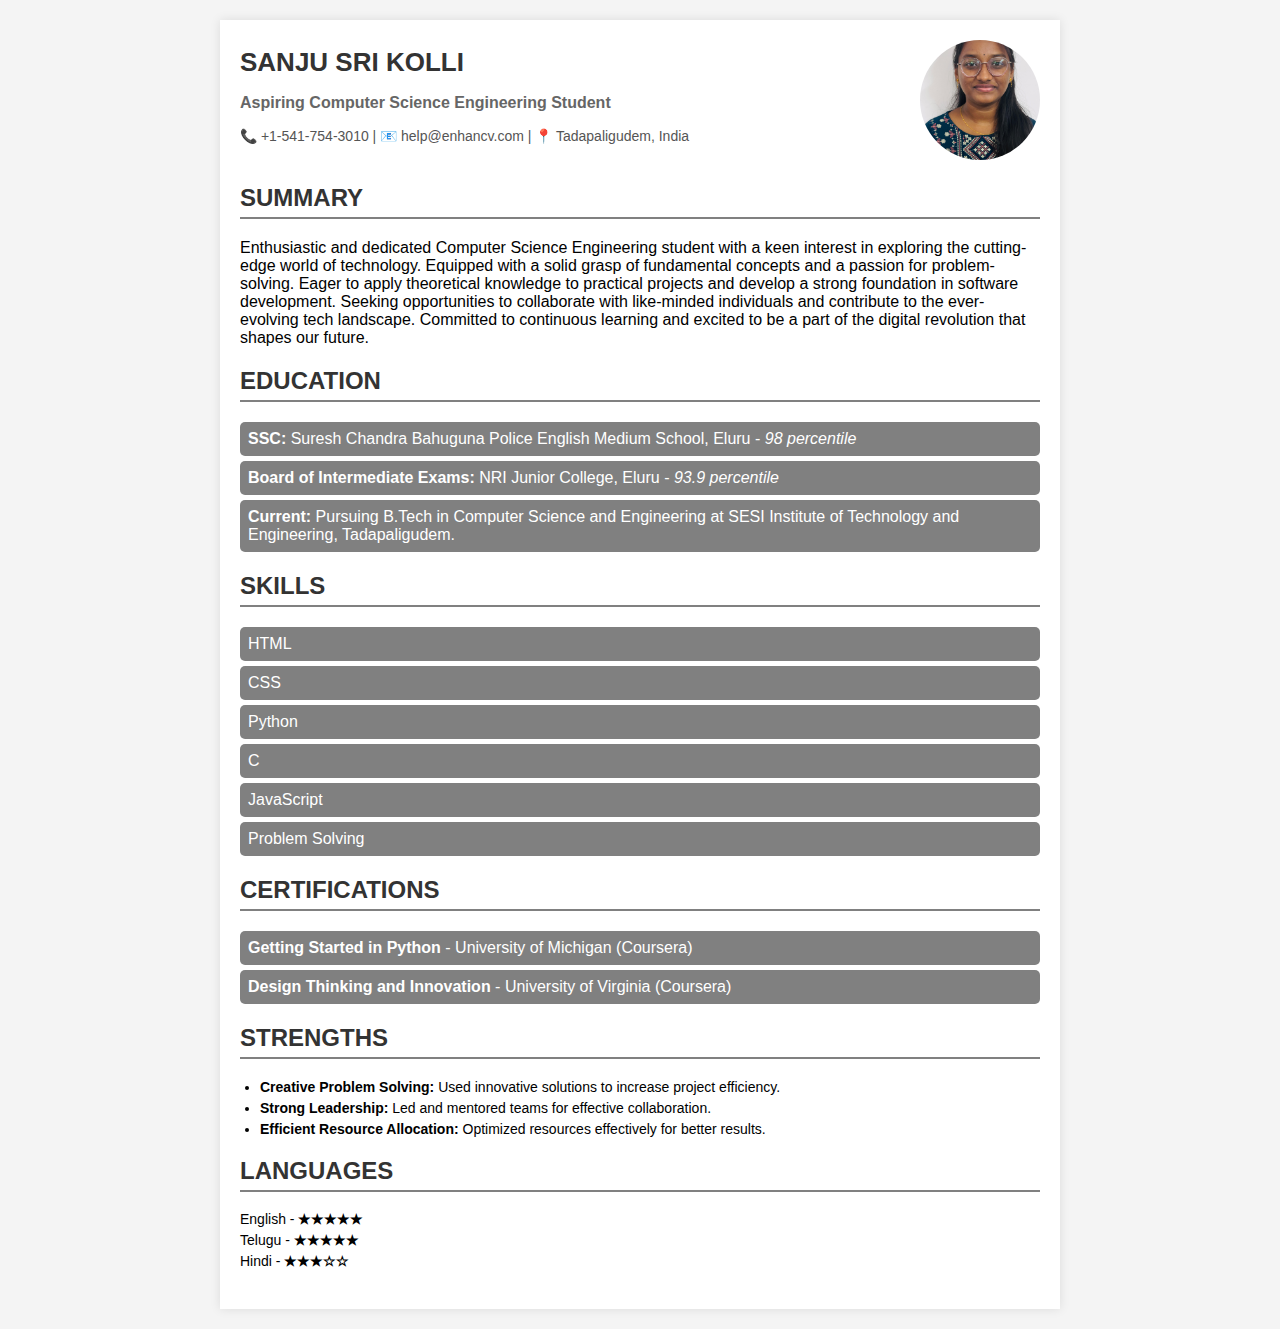
<file: resume.html>
<!DOCTYPE html>
<html lang="en">
<head>
    <meta charset="UTF-8">
    <meta name="viewport" content="width=device-width, initial-scale=1.0">
    <title>Sanjusri Kolli - Resume</title>
    <link rel="stylesheet" href="style.css">
</head>
<body>

    
    <div class="resume-container">
        <header>
            <div class="header-content">
                <div class="name-section">
                    <h1>SANJU SRI KOLLI</h1>
                    <h3>Aspiring Computer Science Engineering Student</h3>
                    <p>📞 +1-541-754-3010 | 📧 help@enhancv.com | 📍 Tadapaligudem, India</p>
                </div>
                <div class="profile">
                    <img src="profile.jpg" alt="Sanjusri Kolli">
                </div>
            </div>
        </header>

        <main>
            <section class="summary">
                <h2>SUMMARY</h2>
                <p>Enthusiastic and dedicated Computer Science Engineering student with a keen interest in exploring the cutting-edge world of technology. Equipped with a solid grasp of fundamental concepts and a passion for problem-solving. Eager to apply theoretical knowledge to practical projects and develop a strong foundation in software development. Seeking opportunities to collaborate with like-minded individuals and contribute to the ever-evolving tech landscape. Committed to continuous learning and excited to be a part of the digital revolution that shapes our future.</p>
            </section>

            <section class="education">
                <h2>EDUCATION</h2>
                <ul>
                    <li><strong>SSC:</strong> Suresh Chandra Bahuguna Police English Medium School, Eluru - <em>98 percentile</em></li>
                    <li><strong>Board of Intermediate Exams:</strong> NRI Junior College, Eluru - <em>93.9 percentile</em></li>
                    <li><strong>Current:</strong> Pursuing B.Tech in Computer Science and Engineering at SESI Institute of Technology and Engineering, Tadapaligudem.</li>
                </ul>
            </section>

            <section class="skills">
                <h2>SKILLS</h2>
                <ul>
                    <li>HTML</li>
                    <li>CSS</li>
                    <li>Python</li>
                    <li>C</li>
                    <li>JavaScript</li>
                    <li>Problem Solving</li>
                </ul>
            </section>

            <section class="certifications">
                <h2>CERTIFICATIONS</h2>
                <ul>
                    <li><strong>Getting Started in Python</strong> - University of Michigan (Coursera)</li>
                    <li><strong>Design Thinking and Innovation</strong> - University of Virginia (Coursera)</li>
                </ul>
            </section>

            <section class="strengths">
                <h2>STRENGTHS</h2>
                <ul>
                    <li><strong>Creative Problem Solving:</strong> Used innovative solutions to increase project efficiency.</li>
                    <li><strong>Strong Leadership:</strong> Led and mentored teams for effective collaboration.</li>
                    <li><strong>Efficient Resource Allocation:</strong> Optimized resources effectively for better results.</li>
                </ul>
            </section>

            <section class="languages">
                <h2>LANGUAGES</h2>
                <p>English - <span class="level">★★★★★</span></p>
                <p>Telugu - <span class="level">★★★★★</span></p>
                <p>Hindi - <span class="level">★★★☆☆</span></p>
            </section>
        </main>
    </div>

</body>
</html>
</file>
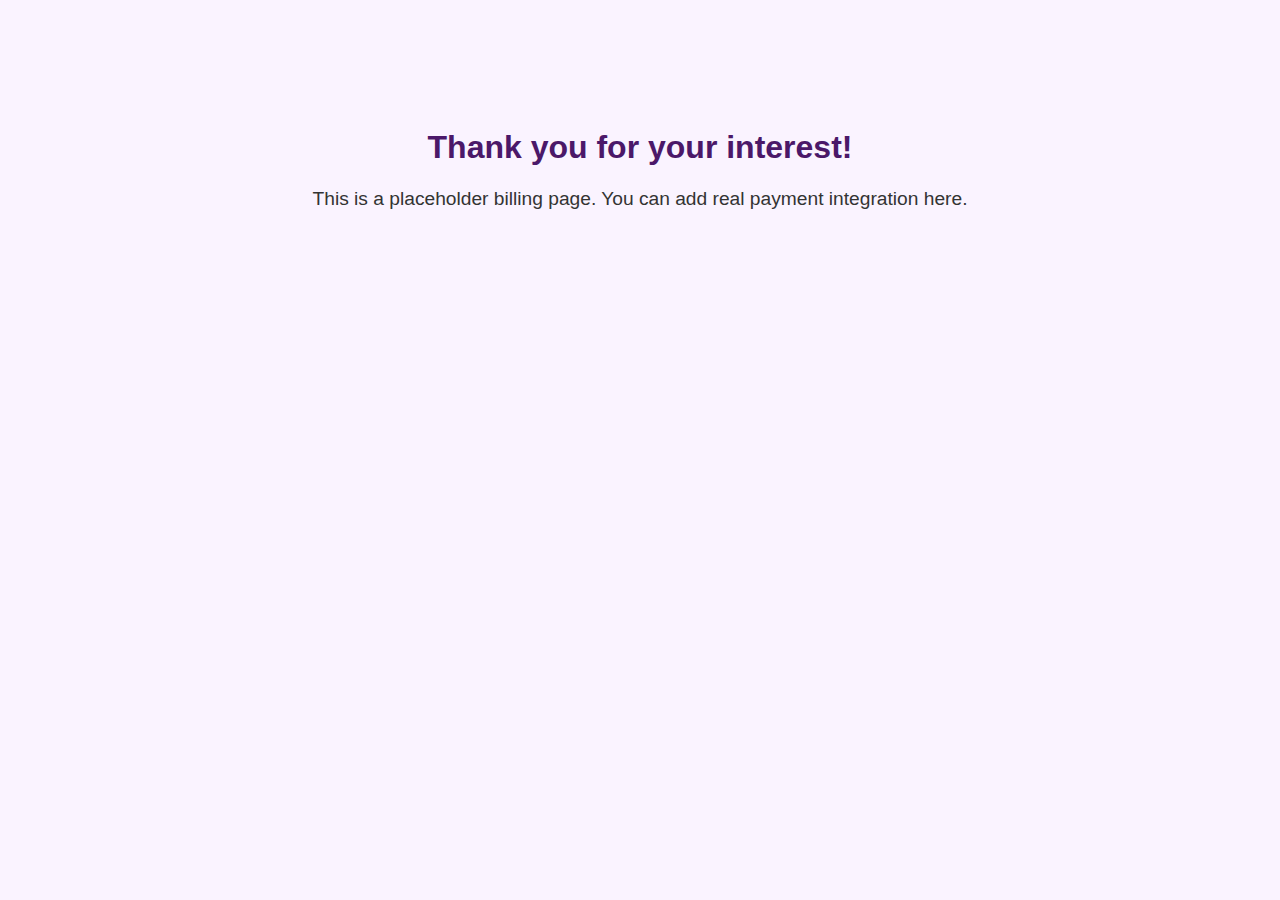
<file: ecomf-end/billing.html>
<!DOCTYPE html>
<html lang="en">
<head>
  <meta charset="UTF-8">
  <title>Checkout - Sanjulry</title>
  <style>
    body {
      font-family: 'Segoe UI', sans-serif;
      background-color: #faf3ff;
      color: #333;
      text-align: center;
      padding: 100px;
    }
    h1 {
      color: #4b1869;
    }
    p {
      font-size: 1.2rem;
    }
  </style>
</head>
<body>
  <h1>Thank you for your interest!</h1>
  <p>This is a placeholder billing page. You can add real payment integration here.</p>
</body>
</html>
</file>
<file: style.css>
body {
    font-family: Arial, sans-serif;
    margin: 0;
    padding: 0;
    background-color: #f4f4f4;
}

.resume-container {
    width: 800px;
    background: white;
    margin: 20px auto;
    padding: 20px;
    box-shadow: 0px 0px 10px rgba(0, 0, 0, 0.1);
}

.header-content {
    display: flex;
    justify-content: space-between;
    align-items: center;
}

.name-section {
    text-align: left;
}

.name-section h1 {
    font-size: 26px;
    margin: 0;
    color: #333;
}

.name-section h3 {
    font-size: 16px;
    color: #666;
}

.name-section p {
    font-size: 14px;
    color: #555;
}

.profile img {
    width: 120px;
    height: 120px;
    border-radius: 50%;
    object-fit: cover;
}

h2 {
    border-bottom: 2px solid gray;
    padding-bottom: 5px;
    margin-top: 20px;
    color: #333;
}

section {
    margin-bottom: 20px;
}

.skills ul, .certifications ul, .education ul {
    padding-left: 0;
    list-style: none;
}

.skills li, .certifications li, .education li {
    background: gray;
    color: white;
    padding: 8px;
    margin-bottom: 5px;
    border-radius: 5px;
}

.strengths ul {
    padding-left: 20px;
}

.strengths li {
    font-size: 14px;
    margin-bottom: 5px;
}

.languages p {
    font-size: 14px;
    margin: 5px 0;
}

.level {
    font-weight: bold;
}
</file>
